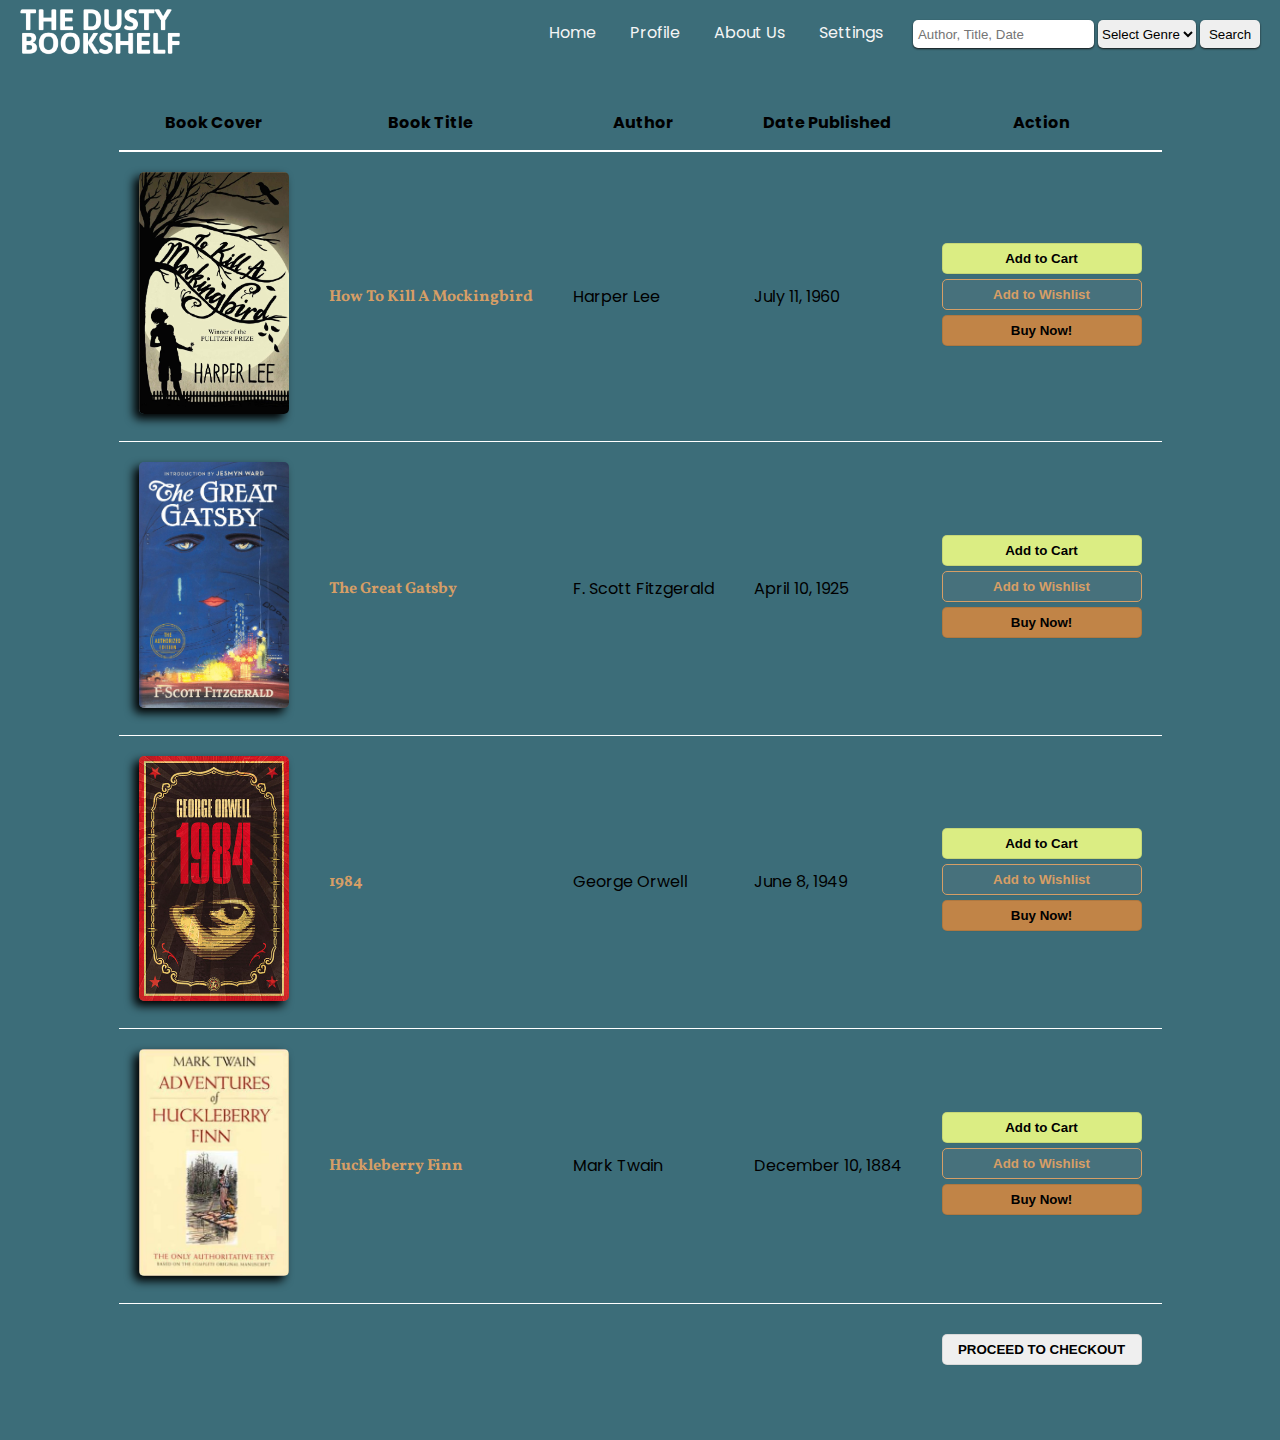
<file: index.html>
<!DOCTYPE html>
<html lang="en">
<head>
    <meta charset="UTF-8">
    <meta http-equiv="X-UA-Compatible" content="IE=edge">
    <meta name="viewport" content="width=device-width, initial-scale=1.0">
    <title>Book Library</title>
    <link rel="stylesheet" href="css/style.css">
    <link rel="icon" type="image/x-icon" href="img/favicon-32x32.png?v1">
</head>
<body>
    <nav>
        <div class="brand"> 
            <a href="index.html"><img src="img/logo-no-background.png" alt="logo"></a>
        </div>

        <div class="nav-main">
            <a href="index.html">Home</a>
            <a href="#">Profile</a>
            <a href="#">About Us</a>
            <a href="#">Settings</a>
            
            <div class="navsearch">    
                <input type="text" placeholder=" Author, Title, Date" class="searchbox">
                <select name="genre" id="genre">
                    <option value="" selected disabled>Select Genre</option>
                    <option value="">Fiction</option>
                    <option value="">Horror</option>
                    <option value="">Dystopian</option>
                </select>
                <button class="searchbtn">Search</button>
            </div>
        </div>
    </nav>

    <table>
        <thead>
            <tr>
                <th>Book Cover</th>
                <th>Book Title</th>
                <th>Author</th>
                <th>Date Published</th>
                <th>Action</th>
            </tr>
        </thead>

        <tbody>
            <tr class="rowhover">
                <td><img src="img/image1.jpg" alt="How To Kill A Mockingbird"></td>
                <td>How To Kill A Mockingbird</td>
                <td>Harper Lee</td>
                <td>July 11, 1960</td>
                <td>
                    <button class="addtocart">Add to Cart</button>
                    <button class="wishlist">Add to Wishlist</button>
                    <a href="checkout.html">
                        <button type="button" class="buy">Buy Now!</button>
                    </a>
                </td>
            </tr>
            <tr class="rowhover">
                <td><img src="img/image2.jpg" alt="The Great Gatsby"></td>
                <td>The Great Gatsby</td>
                <td>F. Scott Fitzgerald</td>
                <td>April 10, 1925</td>
                <td>
                    <button class="addtocart">Add to Cart</button>
                    <button class="wishlist">Add to Wishlist</button>
                    <a href="checkout.html">
                        <button type="button" class="buy">Buy Now!</button>
                    </a>
                </td>
            </tr>
            <tr class="rowhover">
                <td><img src="img/image3.jpg" alt="1984"></td>
                <td>1984</td>
                <td>George Orwell</td>
                <td>June 8, 1949</td>
                <td>
                    <button class="addtocart">Add to Cart</button>
                    <button class="wishlist">Add to Wishlist</button>
                    <a href="checkout.html">
                        <button type="button" class="buy">Buy Now!</button>
                    </a>
                </td>
            </tr>
            <tr class="rowhover">
                <td><img src="img/image4.jpg" alt="Huckleberry Finn"></td>
                <td>Huckleberry Finn</td>
                <td>Mark Twain</td>
                <td>December 10, 1884</td>
                <td>
                    <button class="addtocart">Add to Cart</button>
                    <button class="wishlist">Add to Wishlist</button>
                    <a href="checkout.html">
                        <button type="button" class="buy">Buy Now!</button>
                    </a>
                </td>
            </tr>
            <tr class="proceedctnr">
                <td class="bbr"></td>
                <td></td>
                <td></td>
                <td></td>
                <td class="bbl">
                    <a href="checkout.html">
                        <button type="button" class="proceed">PROCEED TO CHECKOUT</button>
                    </a>
                </td>
            </tr>
        </tbody>
    </table>
</body>
</html>
</file>
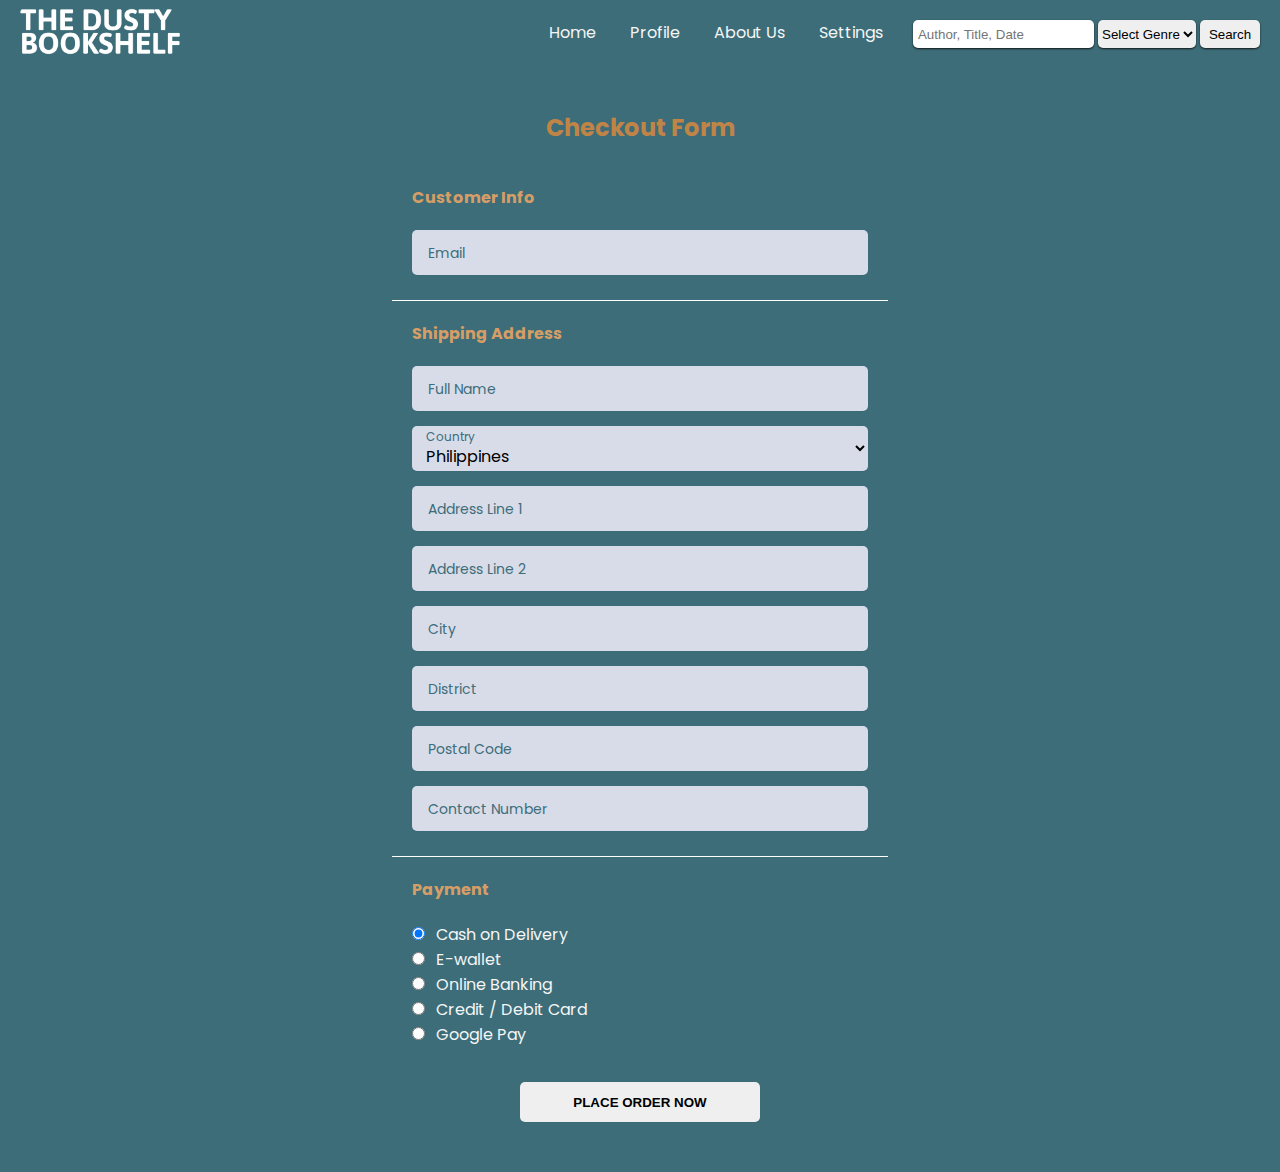
<file: checkout.html>
<!DOCTYPE html>
<html lang="en">
<head>
    <meta charset="UTF-8">
    <meta http-equiv="X-UA-Compatible" content="IE=edge">
    <meta name="viewport" content="width=device-width, initial-scale=1.0">
    <title>Checkout</title>
    <link rel="stylesheet" href="css/style.css">
    <link rel="icon" type="image/x-icon" href="img/favicon-32x32.png?v1">
</head>
<body>
    <nav>
        <div class="brand"> 
            <a href="index.html"><img src="img/logo-no-background.png" alt="logo"></a>
        </div>

        <div class="nav-main">
            <a href="index.html">Home</a>
            <a href="#">Profile</a>
            <a href="#">About Us</a>
            <a href="#">Settings</a>
            
            <div class="navsearch">    
                <input type="text" placeholder=" Author, Title, Date" class="searchbox">
                <select name="genre" id="genre">
                    <option value="" selected disabled>Select Genre</option>
                    <option value="">Fiction</option>
                    <option value="">Horror</option>
                    <option value="">Dystopian</option>
                </select>
                <button class="searchbtn">Search</button>
            </div>
        </div>
    </nav>

    <main>
        <form action="#">
            <h2>Checkout Form</h2>
            <fieldset>
                <h4>Customer Info</h4>
                <div class="input-wrap">
                    <input type="email" id="email" name="email" pattern=".*@.*\..*" required>
                    <label for="email">Email</label>
                </div>
            </fieldset>
            
            <fieldset>
                <h4>Shipping Address</h4>
                <div class="input-wrap">
                    <input type="text" id="fullname" name="fullname" required>
                    <label for="fullname">Full Name</label>
                    
                    <select name="country" id="country" >
                        <option value="brunei">Brunei</option>
                        <option value="cambodia">Cambodia</option>
                        <option value="easttimor">East Timor</option>
                        <option value="indonesia">Indonesia</option>
                        <option value="laos">Laos</option>
                        <option value="malaysia">Malaysia</option>
                        <option value="myanmar">Myanmar</option>
                        <option value="philippines" selected>Philippines</option>
                        <option value="singapore">Singapore</option>
                        <option value="vietnam">Vietnam</option>
                    </select>
                    <label for="country">Country</label>

                    <input type="text" id="address1" name="address1" required>
                    <label for="address1">Address Line 1</label>

                    <input type="text" id="address2" name="address2" required>
                    <label for="address2">Address Line 2</label>
                   
                    <input type="text" id="city" name="city" required>
                    <label for="city">City</label>

                    <input type="text" id="district" name="district" required>
                    <label for="district">District</label>
            
                    <input type="number" id="postal" name="postal" required>
                    <label for="postal">Postal Code</label>

                    <input type="tel" id="contact" name="contact" required>
                    <label for="Contact">Contact Number</label>

                </div>    
            </fieldset>

            <fieldset class="paymentopt">
                <h4>Payment</h4>
                <label for="cod"><input type="radio" id="cod" name="pay_method" value="COD" class="pymtmethod" checked> Cash on Delivery</label><br>
                <label for="e-wallet"><input type="radio" id="e-wallet" name="pay_method" value="E-wallet" class="pymtmethod"> E-wallet</label> <br>
                <label for="online_banking"><input type="radio" id="online_banking" name="pay_method" value="Online Banking" class="pymtmethod"> Online Banking</label><br>
                <label for="card"><input type="radio" id="card" name="pay_method" value="Credit / Debit Card" class="pymtmethod"> Credit / Debit Card</label><br>
                <label for="googlepay"><input type="radio" id="googlepay" name="pay_method" value="Google Pay" class="pymtmethod"> Google Pay</label><br>
            </fieldset>

            <div>
                <input class="placeorder" type="submit" value="PLACE ORDER NOW" />
            </div>
        </form>

       
    </main>
</body>
</html>
</file>
<file: css/style.css>
@import url('https://fonts.googleapis.com/css2?family=Poppins:wght@400;500&family=Vollkorn&display=swap');
* {
    box-sizing: border-box;
}
body {
    margin: 0px;
    font-family: 'Poppins', sans-serif;
    background-color: #3C6D79;
}
nav {
    /* background: linear-gradient(#ee4d2d,#ff7337); */
    background: #3C6D79;
    height: 60px;
    position: fixed;
    width: 100%;
    top: 0;
    bottom: 0;
    z-index: 500;
}
.brand img{
    box-shadow: none;
    float: left;
    text-align: left;
    width: 160px;
    position: relative;
    top: 8px;
    left: 20px;
}
.nav-main {
    float: right;
    margin-right: 20px;
    margin-top: 20px;
}
.navsearch {
    float: right;
}
.nav-main a {
    text-decoration: none;
    color: whitesmoke;
    padding-right: 30px;
}
nav a:hover {
    color: #D69E66;
    transition: 0.3s;
}
.searchbox {
    border-radius: 5px;
    height: 28px;
    box-shadow: 0 1px 2px rgb(23, 23, 23);
    border: none;
    outline: none;
}
#genre {
    border-radius: 5px;
    height: 28px;
    box-shadow: 0 1px 2px rgb(23, 23, 23);
    border: none;
    outline: none;
}
.searchbtn {
    border-radius: 5px;
    height: 28px;
    width: 60px;
    box-shadow: 0 1px 2px rgb(23, 23, 23);
    border: none;
    cursor: pointer;
}
.searchbtn:hover {
    background-color: rgba(0, 0, 0, 15%);
    transition: 0.5s ease all;

}
img {
    width: 150px;
    border-radius: 5px;
    box-shadow: -5px 5px 10px;
}
table {
    margin: 60px auto;
    border-spacing: 0;
}
th {
    position: sticky;
    top: 60px;
    border-bottom: 1px solid white;
    padding: 50px 15px 15px 15px;
    background-color: #3C6D79;
}        
td{
    border-top: 1px solid white;
    padding: 20px 20px;
}
.rowhover:hover {
    background-color: #d8dce92d;
}
td:nth-child(2) {
    font-weight: bold;
    font-family: 'Vollkorn', serif;
    color: #D69E66;
}
table button {
    display: block;
    padding: 7px;
    border-radius: 5px;
    margin-bottom: 5px;
    width: 200px;
    cursor: pointer;
    box-shadow: 0 1px 1px 0 rgba(0,0,0,.03);
}
.addtocart {
    background-color: #DBED83;
    /* color: #3C6D79; */
    font-weight: bold;
    border: 1px solid rgba(0,0,0,.09);
}
.addtocart:hover {
    background-color: rgb(229, 229, 5);
    color: black;
    transition: 0.3s;
}
.wishlist{
    background-color: #91919121;
    color: #D69E66;
    font-weight: bold;
    border: 1px solid #D69E66;
}
.wishlist:hover {
    background-color: #3C6D79;
    transition: 0.3s;
}
.buy {
    background-color: #c18447;
    color: black;
    font-weight: bolder;
    border: 1px solid rgba(0,0,0,.09);
}
.buy:hover {
    background-color: orangered;
    color: whitesmoke;
    transition: 0.3s;
}
.proceedctnr td {
    padding: 30px 20px 10px 20px;
}
.proceed {
    font-weight: bolder;
    cursor: pointer;
    border: 1px solid rgba(0,0,0,.09);
}
.proceed:hover {
    background-color: #ee4d2d;
    color: whitesmoke;
    transition: 0.3s;
}
td a {
    text-decoration: none;
}

/* CHECKOUT PAGE */
main {
    margin: 50px auto;
    max-width: 500px;
    min-width: 300px;
}
h2 {
    color: #c18447;
    text-align: center;
    background-color: #3C6D79;
    padding: 50px 0 30px 0;
    margin: 0;
    position: sticky;
    top: 60px;
    z-index: 500;
}
h4 {
    margin: 20px 0 20px 0px;
    color: #D69E66;
}
fieldset {
    border: none;
    border-bottom: 1px solid white;
    padding: 0 20px 0px 20px;
}
fieldset:last-of-type {
    border-bottom: none;
}
.input-wrap input,
.input-wrap select {
    font-family: inherit;
    margin: 0 0 0 0;
    width: 100%;
    border: none;
    background-color: #D8DCE9;
    border-radius: 5px;
    height: 45px;
    color: black;
    font-size: 16px;
    font-weight: 500px;
    padding: 16px 0 0 16px;
    box-shadow: 0 1px 1px 0 rgba(0,0,0,.03);
    outline: none;
}
.input-wrap {
    padding-top: 10px;
}
.input-wrap input {
    margin: -10px 0 0 0;
}
.input-wrap label {
    font-size: 14px;
    color: #3C6D79;
    padding: 0 0 0 16px;
    position: relative;
    top: -35px;
    left: 0;
    transition:0.2s;
    pointer-events: none;
}
#country {
    padding-left: 10px;
    margin-top: -10px;
}
label[for="country"] {
    color: #3C6D79 !important;
    position: relative !important;
    top: -48px !important;
    left: -2px !important;
    font-size: 12px !important;
}
.paymentopt {
    color: whitesmoke;
    padding-bottom: 15px;
}
.pymtmethod {
    margin: 0 0.5em 0.3em 0;
    vertical-align: middle;
}
.paymentopt label:hover {
    color: #c18447;
    transition: 0.3s;
}
.input-wrap input:focus + label,
.input-wrap input:valid + label {
    font-size: 12px;
    color: #3C6D79;
    top: -48px;
    left: 13px;
    padding: 0px 5px 0px 3px;
}
.placeorder {
    display: block;
    border: 1px solid rgba(0,0,0,.09);
    margin: 20px auto;
    padding: 7px;
    border: none;
    border-radius: 5px;
    margin-bottom: 5px;
    width: 240px;
    height: 40px;
    font-weight: bolder;
    cursor: pointer;
    box-shadow: 0 1px 1px 0 rgba(0,0,0,.03);
}
.placeorder:hover {
    background-color: #ee4d2d;
    color: whitesmoke;
    transition: 0.5s ease all;
}
</file>
